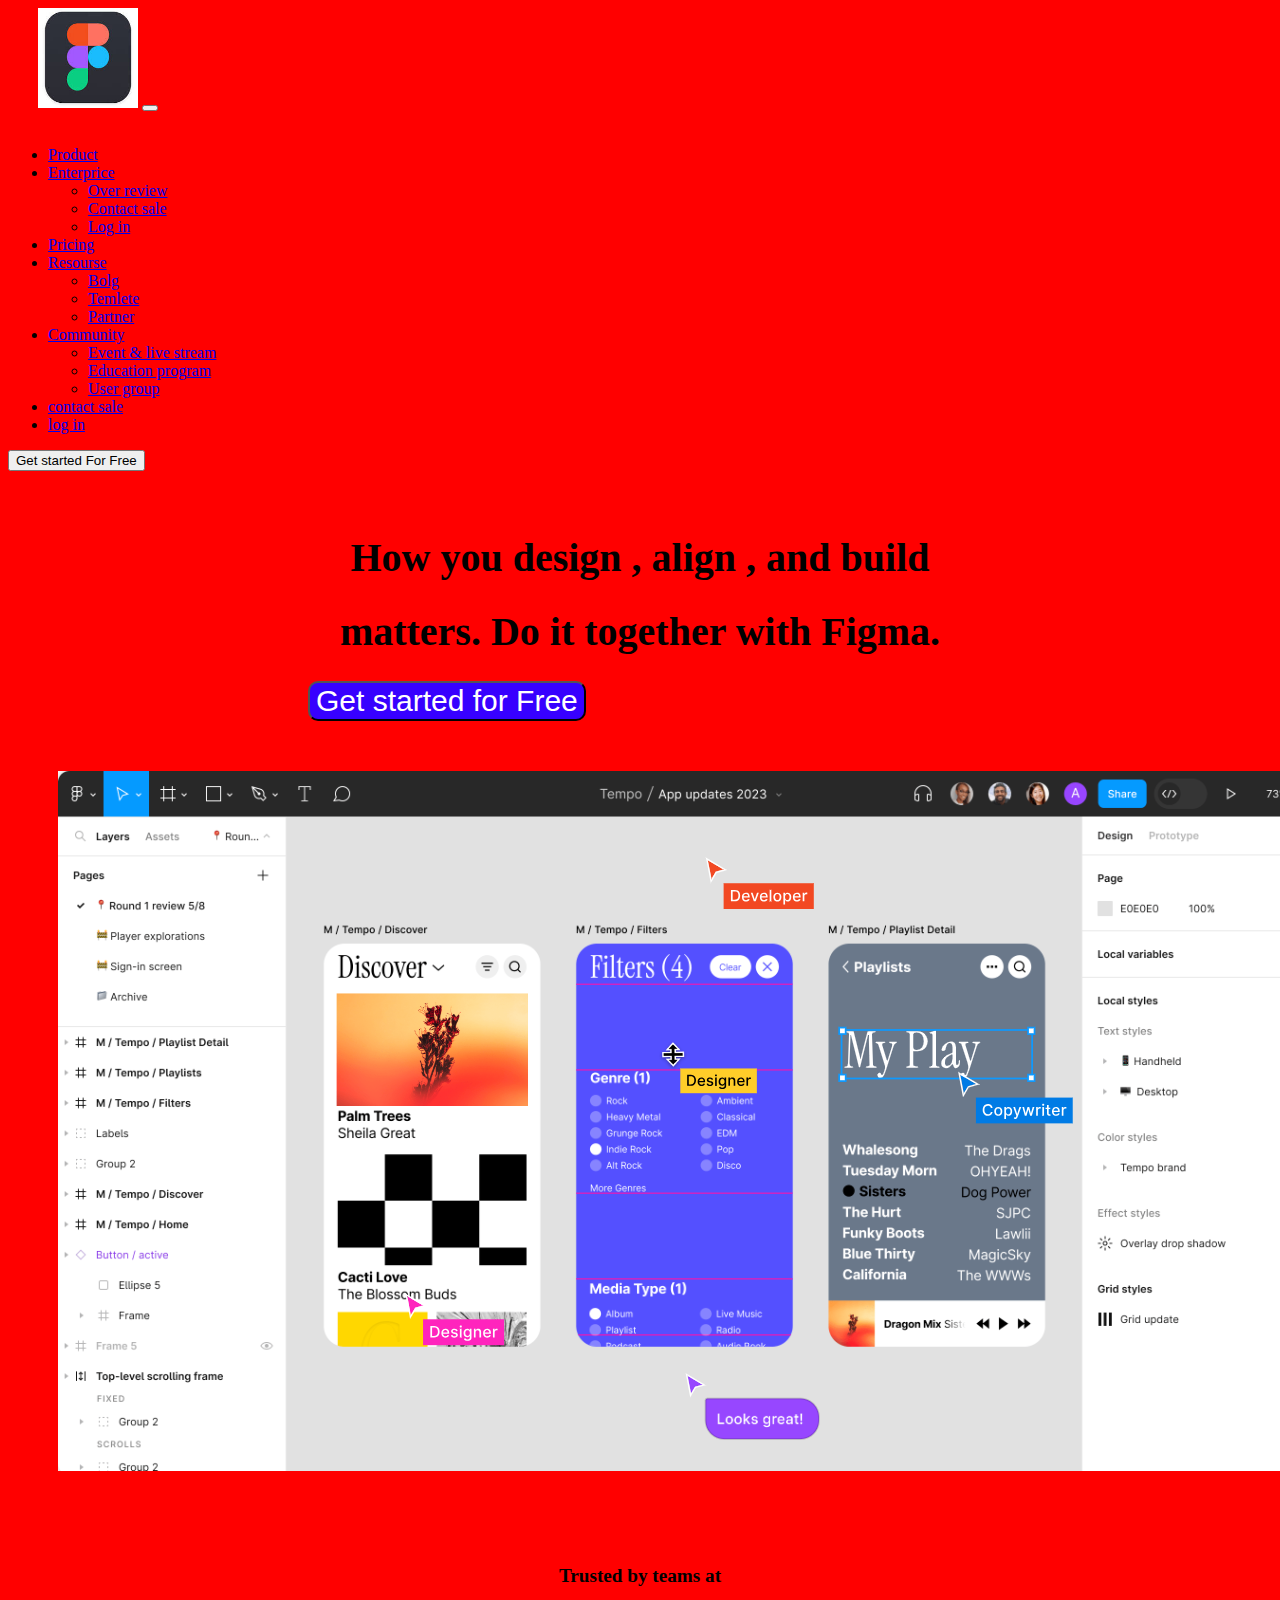
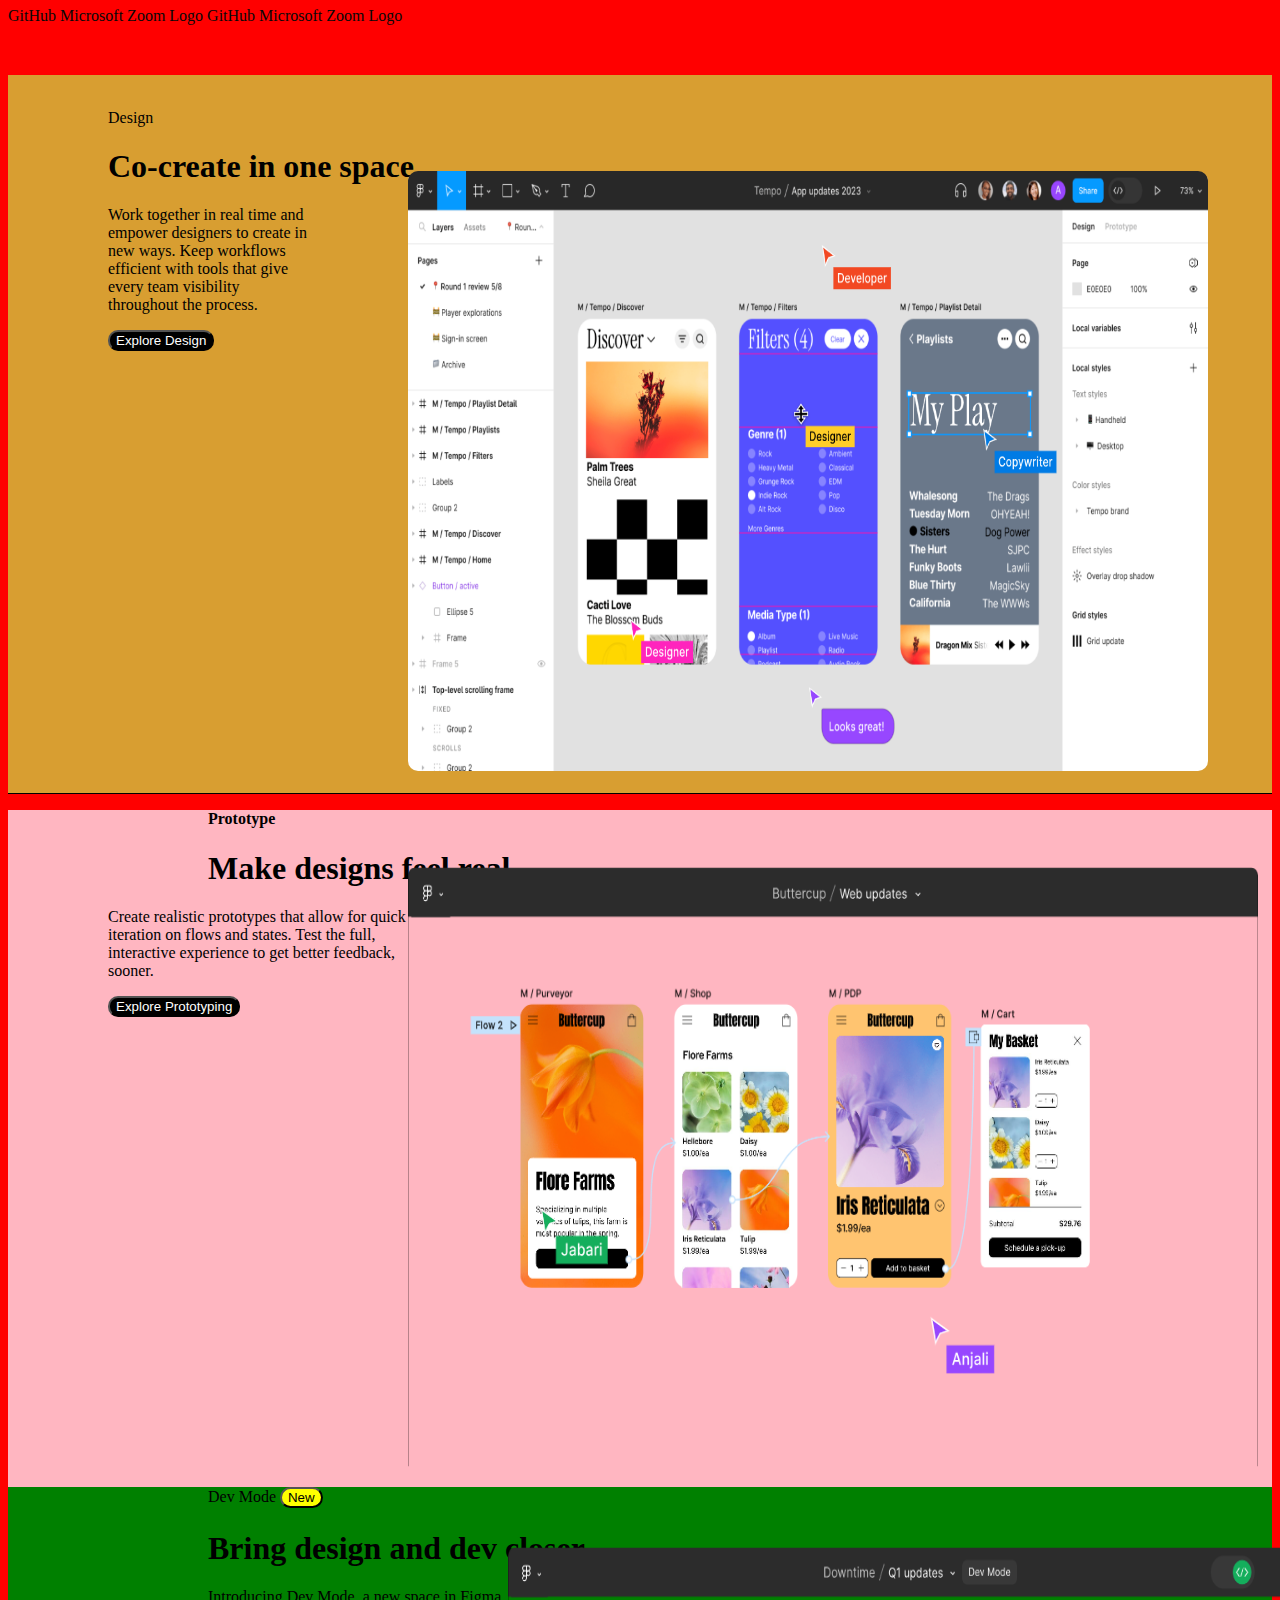
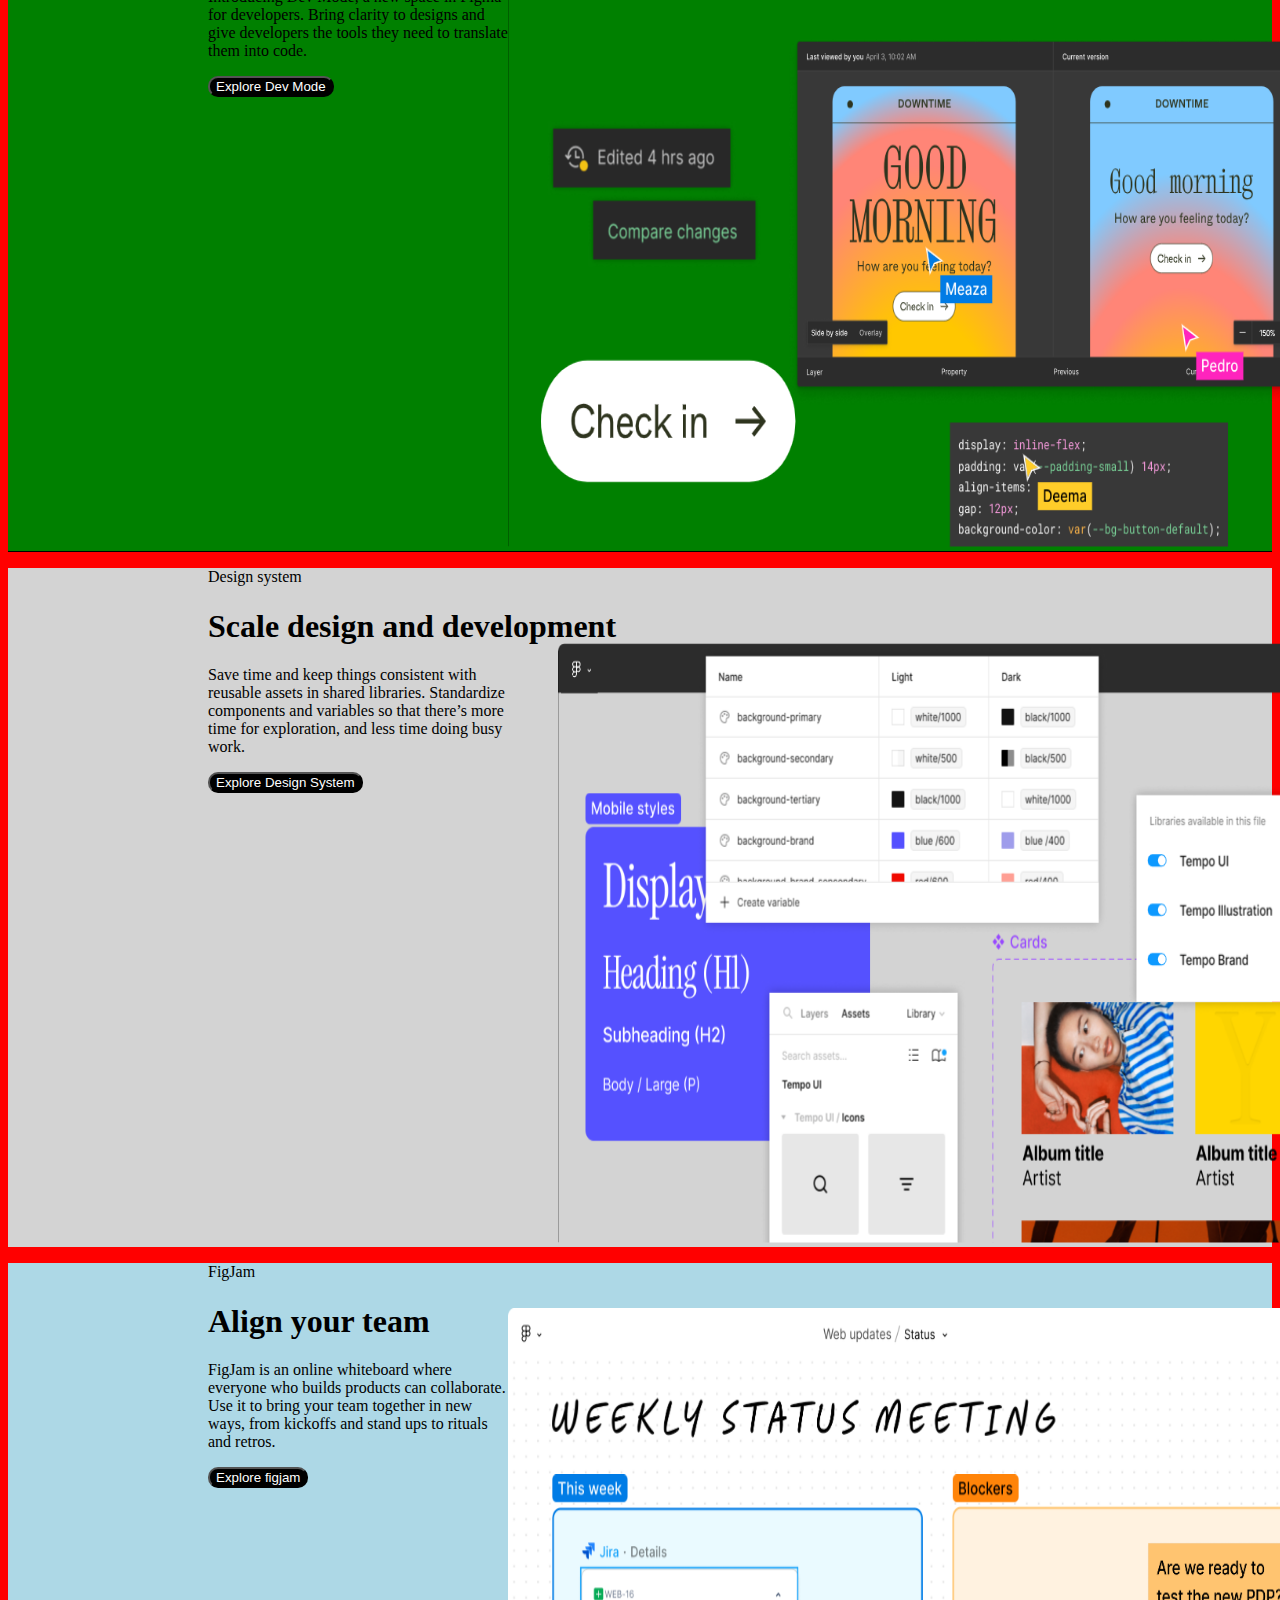
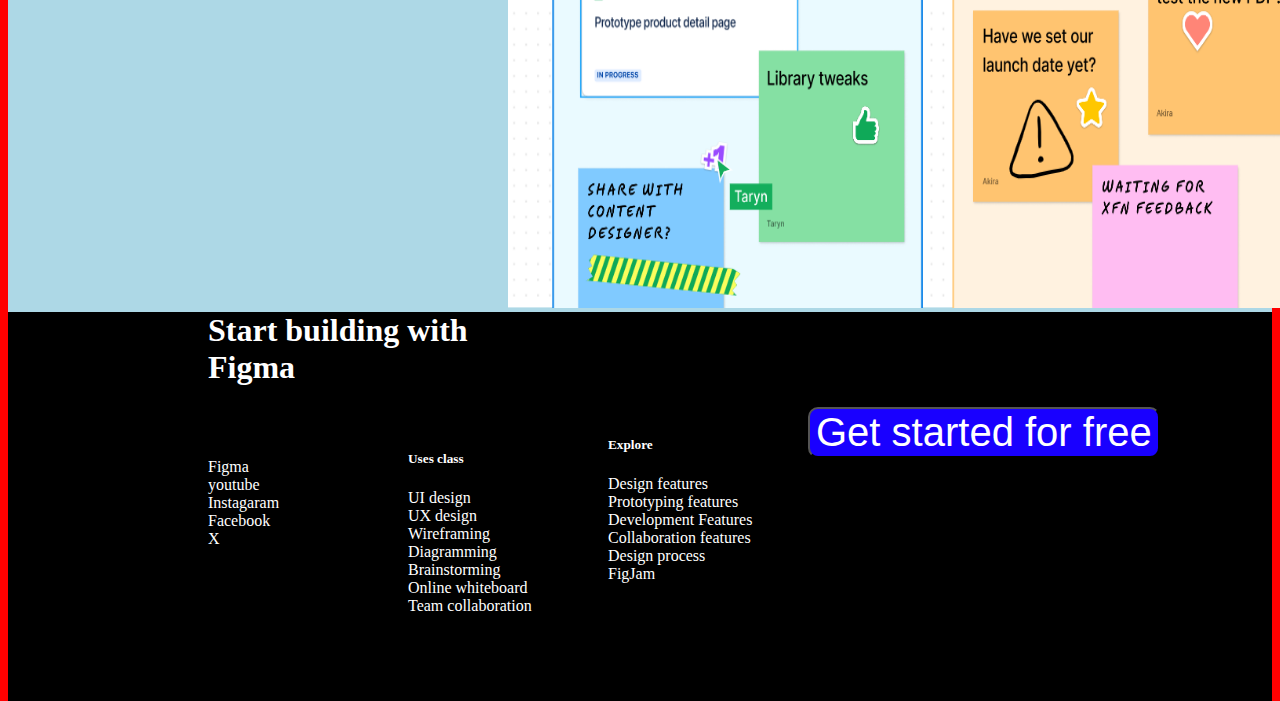
<file: figma/index.html>
<!DOCTYPE html>
<html lang="en">

<head>
  <meta charset="UTF-8">
  <meta name="viewport" content="width=device-width, initial-scale=1.0">
  <title>Document</title>
  <link rel="stylesheet" href="https://cdnjs.cloudflare.com/ajax/libs/font-awesome/6.5.1/css/all.min.css"
    integrity="sha512-DTOQO9RWCH3ppGqcWaEA1BIZOC6xxalwEsw9c2QQeAIftl+Vegovlnee1c9QX4TctnWMn13TZye+giMm8e2LwA=="
    crossorigin="anonymous" referrerpolicy="no-referrer" />
  <link rel="stylesheet" href="style.css">
  <script src="https://cdn.jsdelivr.net/npm/bootstrap@5.3.2/dist/js/bootstrap.bundle.min.js"
    integrity="sha384-C6RzsynM9kWDrMNeT87bh95OGNyZPhcTNXj1NW7RuBCsyN/o0jlpcV8Qyq46cDfL"
    crossorigin="anonymous"></script>
  <link href="https://cdn.jsdelivr.net/npm/bootstrap@5.3.2/dist/css/bootstrap.min.css" rel="stylesheet"
    integrity="sha384-T3c6CoIi6uLrA9TneNEoa7RxnatzjcDSCmG1MXxSR1GAsXEV/Dwwykc2MPK8M2HN" crossorigin="anonymous">
</head>

<body>
  <nav class="navbar navbar-expand-lg bg-body-tertiary">
    <div class="container-fluid">
      <span style="margin-left: 30px;"></span>
      <a class="navbar-brand" href="#"><img
          src="[data-uri]"
          alt="" width="100px" height="100px" /></a>
      <button class="navbar-toggler" type="button" data-bs-toggle="collapse" data-bs-target="#navbarNavDropdown"
        aria-controls="navbarNavDropdown" aria-expanded="false" aria-label="Toggle navigation">
        <span class="navbar-toggler-icon"></span>
      </button>
      <div class="collapse navbar-collapse" id="navbarNavDropdown">
        <ul class="navbar-nav">
          <span style="margin-left: 400px;"></span>
          <li class="nav-item">
            <a class="nav-link active" aria-current="page" href="#">Product</a>
          </li>
          <li class="nav-item dropdown">
            <a class="nav-link dropdown-toggle" href="#" role="button" data-bs-toggle="dropdown" aria-expanded="false">
              Enterprice
            </a>
            <ul class="dropdown-menu">
              <li><a class="dropdown-item" href="#">Over review</a></li>
              <li><a class="dropdown-item" href="#">Contact sale </a></li>
              <li><a class="dropdown-item" href="#"> Log in </a></li>
            </ul>
          </li>
          <li class="nav-item">
            <a class="nav-link" href="#">Pricing</a>
          </li>
          <li class="nav-item dropdown">
            <a class="nav-link dropdown-toggle" href="#" role="button" data-bs-toggle="dropdown" aria-expanded="false">
              Resourse
            </a>
            <ul class="dropdown-menu">
              <li><a class="dropdown-item" href="#">Bolg</a></li>
              <li><a class="dropdown-item" href="#">Temlete</a></li>
              <li><a class="dropdown-item" href="#">Partner</a></li>
            </ul>
          </li>
          <li class="nav-item dropdown">
            <a class="nav-link dropdown-toggle" href="#" role="button" data-bs-toggle="dropdown" aria-expanded="false">
              Community
            </a>
            <ul class="dropdown-menu">
              <li><a class="dropdown-item" href="#">Event & live stream</a></li>
              <li><a class="dropdown-item" href="#"> Education program </a></li>
              <li><a class="dropdown-item" href="#"> User group</a></li>
            </ul>
          </li>
          <li class="nav-item">
            <a class="nav-link" href="#">contact sale</a>
          </li>
          <li class="nav-item">
            <a class="nav-link" href="#">log in</a>
          </li>
        </ul>
        <button class="btn btn-outline-success me-2" type="button">Get started For Free </button>
      </div>
    </div>
  </nav>
  <br /> <br />
  <h1 style="font-size: 40px; text-align: center;">How you design <i class="fa-solid fa-pen-nib"></i>, align , and build
    <i class="fa-solid fa-code"></i>
  </h1>
  <h1 style="font-size: 40px; text-align: center;">matters. Do it together with Figma.</h1>
  <div>
    <button
      style="margin-left: 300px;  background-color: rgb(55, 0, 255); color: white; border-radius: 10px; font-size: 30px;">Get
      started for Free</button>
  </div>
  <img src="image/download (1).png" alt=""
    style="margin-left: 50px;margin-bottom: 50px;margin-top: 50px;margin-right: 50px;">
  <p style="font-size: larger; font-weight: bold; text-align: center; margin-top: 40px;">Trusted by teams at</p>
  <div class="child" style="gap: 10px;">
    <span>GitHub</span>
    <span> Microsoft </span>
    <span> Zoom </span>
    <span> Logo</span>
    <span>GitHub</span>
    <span> Microsoft </span>
    <span> Zoom </span>
    <span> Logo</span>
  </div>
  <div class="grid" style="margin-top: 50px;">
    <span class="left" style="color: rgb(0, 0, 0); margin: 100px ;  margin-left: 100px;">
      <p style="margin-left: 100px;">Design</p>
      <h1 style="margin-left: 100px;">Co-create in one space</h1>
      <div class="grid_child">
        <p style="margin-left: 100px;">Work together in real time and
          empower designers to create in
          new ways. Keep workflows
          efficient with tools that give every
          team visibility throughout
          the process.</p>
        <button style="margin-left: 100px;  background-color: black; color: white; border-radius: 10px;">Explore
          Design</button>
    </span>
    <img src="image/fig.png" alt="" width="800px" height="600px"
      style="margin-left: 400px; margin-top: -180px; border-radius: 10px;">
  </div>
  </div>
  <div style="border: 1px solid black; height: 700px; display: ; background-color: lightpink;    border-left: 30px;
  border-right: 30px;
  border-top: 30px;">
    <span style="margin-bottom: 50px;"></span>
    <p style="font-weight: bold; margin-left: 200px;">Prototype</p>
    <div style="font-weight: bold; margin-left: 200px;">
      <h1>Make designs feel real</h1>
    </div>
    <p
      style="border: 1px solid black; width: 300px; margin-left: 100px; border-left: 30px; border-right: 30px; border-top: 30px; border-bottom: 30px;">
      Create realistic prototypes that allow for quick iteration on flows and states. Test the full, interactive
      experience to get better feedback, sooner.</p><button
      style="margin-left: 100px; border-radius: 10px; background-color: black; color: white;">Explore
      Prototyping</button>
    <img src="image/download.png" alt="" width="850px" height="600px" style="margin-left: 400px; margin-top: -150px;">
    <div
      style="border: 1px solid black;  border-left: 30px; border-right: 30px; border-top: 30px; background-color: green;">
      <p style="margin-left: 200px;">Dev Mode <button
          style="border-radius: 20px; background-color: yellow;">New</button></p>
      <h1 style="margin-left: 200px;">Bring design and dev closer</h1>
      <p
        style="border: 1px solid black;  border-left: 30px; border-right: 30px; border-top: 30px; border-bottom: 30px; width: 300px; margin-left: 200px;">
        Introducing Dev Mode, a new space in Figma for developers. Bring clarity to designs and give developers the
        tools they need to translate them into code.</p>
      <button style="margin-left: 200px; background-color: black; color: white; border-radius: 10px;">Explore Dev Mode
      </button>
      <img src="image/download (2).png" alt="" width="800px" height="600px"
        style="margin-left: 500px;  margin-top: -150px;">
    </div>
    <div style="background-color: lightgrey;">
      <p style="margin-left:200px;">Design system</p>
      <h1 style="margin-left:200px;">Scale design and development</h1>
      <div
        style="border: 1px solid black; width: 300px; margin-left: 200px;  border-left: 30px; border-right: 30px; border-top: 30px; border-bottom: 30px;">
        <p>
          Save time and keep things consistent with reusable assets in shared libraries. Standardize components and
          variables so that there’s more time for exploration, and less time doing busy work.
        </p>
      </div>
      <button style="margin-left: 200px; background-color: black; color: white; border-radius: 10px;">Explore Design
        System</button>
      <div>
        <img src="image/download (3).png" alt="" width="800px" height="600px"
          style="margin-left: 550px; margin-top: -150px;">
      </div>
    </div>
    <div style="background-color: lightblue;">
      <p style="margin-left:200px;">FigJam </p>
      <h1 style="margin-left:200px;">Align your team</h1>
      <div
        style="border: 1px solid black; border-left: 30px; border-right: 30px; border-top: 30px; border-bottom: 30px; width: 300px; margin-left: 200px;">
        <p>FigJam is an online whiteboard where everyone who builds products can collaborate. Use it to bring your team
          together in new ways, from kickoffs and stand ups to rituals and retros.</p>
      </div>
      <button
        style="background-color: black; margin-left: 200px; background-color: black; color: white; border-radius: 10px;">Explore
        figjam</button>
      <div>
        <img src="image/download (4).png" alt="" width="800px" height="600px"
          style="margin-left: 500px; margin-top: -180px;">
      </div>
    </div>
    <div style="background-color: black;">
      <div
        style="border: 1px solis black; width: 300px; color: rgb(255, 255, 255); margin-left: 200px; margin-top: 0px;">
        <h1 style="margin-top: 0px;">Start building with Figma</h1>
      </div>
      <button
        style=" margin-left: 800px; background-color: rgb(25, 0, 255); color: white; border-radius: 10px; font-size: 40px;">Get
        started for free</button>
      <div style="color: #ffffff; margin-left: 200px;">
        <div> <i class="fa-brands fa-figma"></i> Figma </div>
        <div> <i class="fa-brands fa-youtube"></i>youtube</div>
        <div> <i class="fa-brands fa-instagram"></i> Instagaram</div>
        <div> <i class="fa-brands fa-facebook"></i> Facebook</div>
        <div> <i class="fa-brands fa-twitter"></i> X</div>
      </div>
      <div style="color: #ffffff; margin-left: 400px; margin-top: -120px;">
        <div>
          <h5>Uses class</h5>
        </div>
        <div> UI design</div>
        <div> UX design</div>
        <div> Wireframing</div>
        <div> Diagramming</div>
        <div> Brainstorming</div>
        <div> Online whiteboard</div>
        <div> Team collaboration</div>
      </div>
      <div style="color: #ffffff; margin-left: 600px; margin-top: -200px;">
        <div>
          <h5>Explore</h5>
        </div>
        <div> Design features</div>
        <div> Prototyping features</div>
        <div> Development Features</div>
        <div> Collaboration features</div>
        <div> Design process</div>
        <div> FigJam</div>
      </div>
      <div style="margin-left: 600px; margin-top: 100px;">
        <i class="fa-solid fa-globe"></i>English<i class="fa-solid fa-arrow-down"></i>
      </div>
    </div>
</body>

</html>
</file>
<file: figma/style.css>
body{
    background-color: rgb(255, 0, 0);
}
.child{
    gap: 20px;
    color: rgb(8, 8, 8);
}
.grid{
    border: 1px solid rgb(0, 0, 0);
    border-left: 30px;
    border-right: 30px;
    border-top: 30px;
    background-color: rgb(216, 158, 49);
    
}
.grid_child{
    border: 1px solid rgb(0, 0, 0);
    width: 300px;  
    border-left: 30px;
    border-right: 30px;
    border-top: 30px;
    border-bottom: 30px;
}
.left{
   
}
</file>
